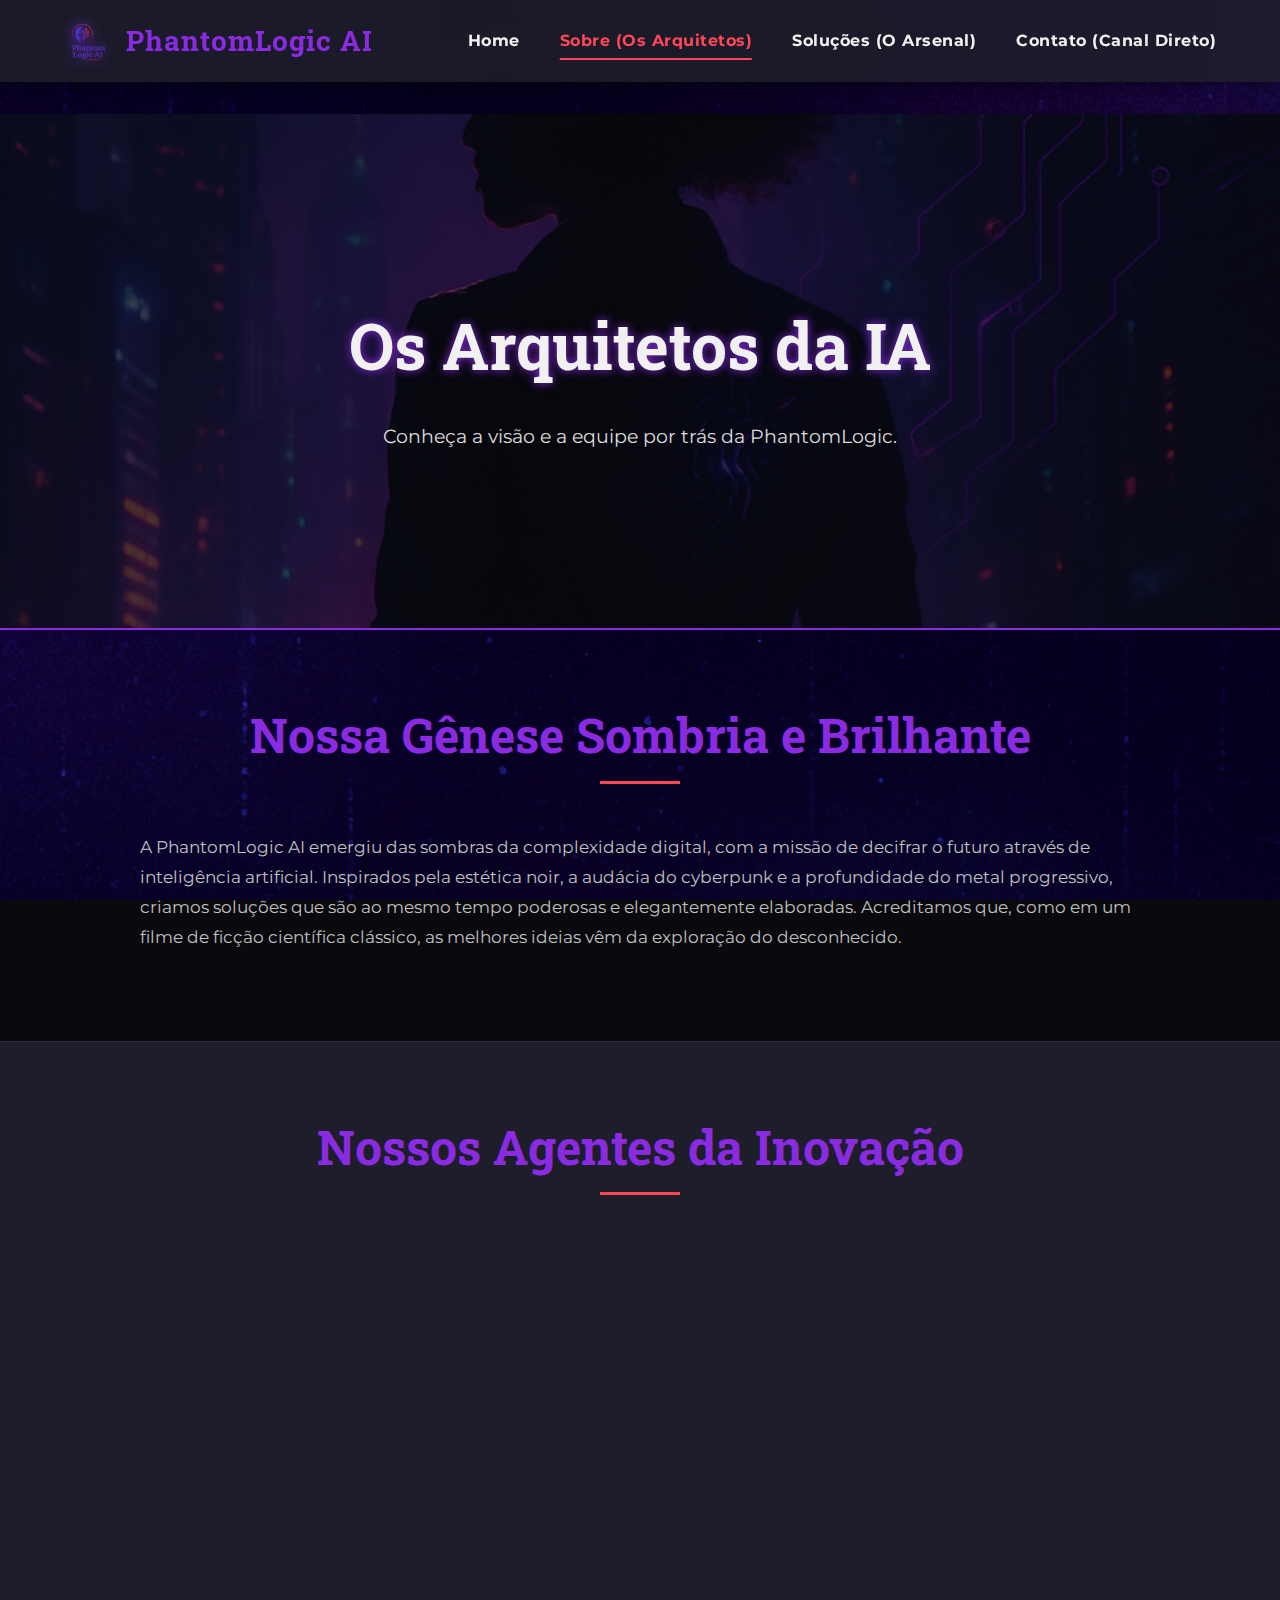
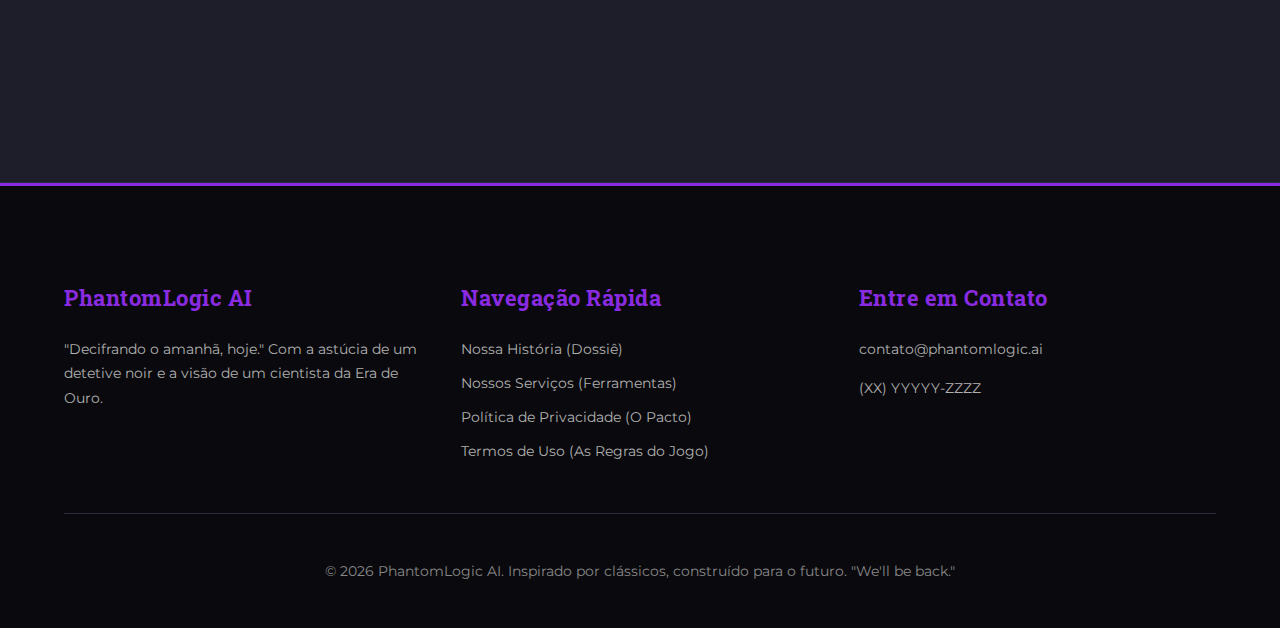
<file: about.html>
<!DOCTYPE html>
<html lang="pt-br">
  <head>
    <meta charset="UTF-8" />
    <meta name="viewport" content="width=device-width, initial-scale=1.0" />
    <title>Sobre Nós - PhantomLogic AI</title>
    <link
      href="https://fonts.googleapis.com/css2?family=Montserrat:wght@400;700&family=Roboto+Slab:wght@700&display=swap"
      rel="stylesheet"
    />
    <link rel="stylesheet" href="css/styles.css" />
    <link rel="stylesheet" href="css/responsive.css" />
    <link
      rel="icon"
      href="assets/images/phantomlogic-logo.png"
      type="image/png"
    />
  </head>
  <body>
    <header class="site-header">
      <div class="header-container">
        <div class="logo-container">
          <img
            src="assets/images/phantomlogic-logo.png"
            alt="PhantomLogic AI Logo"
            class="logo-img"
          />
          <span class="logo-text">PhantomLogic AI</span>
        </div>
        <nav class="main-nav">
          <ul>
            <li><a href="index.html">Home</a></li>
            <li>
              <a href="about.html" class="active">Sobre (Os Arquitetos)</a>
            </li>
            <li><a href="services.html">Soluções (O Arsenal)</a></li>
            <li><a href="index.html#contact">Contato (Canal Direto)</a></li>
          </ul>
        </nav>
        <button
          class="menu-toggle"
          aria-label="Abrir menu"
          aria-expanded="false"
        >
          <span class="icon-open">☰</span>
          <span class="icon-close" style="display: none">✖</span>
        </button>
      </div>
    </header>

    <main class="page-content">
      <section
        class="page-hero"
        style="
          background-image: linear-gradient(
              rgba(10, 10, 14, 0.7),
              rgba(10, 10, 14, 0.7)
            ),
            url('assets/images/hero-cyberpunk-city.png');
        "
      >
        <div class="hero-content">
          <h1 class="glitch" data-text="Os Arquitetos da IA">
            Os Arquitetos da IA
          </h1>
          <p>Conheça a visão e a equipe por trás da PhantomLogic.</p>
        </div>
      </section>

      <section class="company-story content-section">
        <div class="content-container">
          <h2 class="section-title">Nossa Gênese Sombria e Brilhante</h2>
          <p>
            A PhantomLogic AI emergiu das sombras da complexidade digital, com a
            missão de decifrar o futuro através de inteligência artificial.
            Inspirados pela estética noir, a audácia do cyberpunk e a
            profundidade do metal progressivo, criamos soluções que são ao mesmo
            tempo poderosas e elegantemente elaboradas. Acreditamos que, como em
            um filme de ficção científica clássico, as melhores ideias vêm da
            exploração do desconhecido.
          </p>
        </div>
      </section>

      <section class="team-showcase content-section dark-bg-section">
        <div class="content-container">
          <h2 class="section-title">Nossos Agentes da Inovação</h2>
          <div class="team-grid">
            <div class="team-member-card">
              <img
                src="assets/images/avatar-dr-stein.png"
                alt="Dr. Evelyn Reed, Arquiteta de Algoritmos"
                class="team-member-avatar"
              />
              <h3>Dr. Evelyn "Nyx" Reed</h3>
              <p class="member-title">Arquiteta-Chefe de Algoritmos</p>
              <p class="member-bio">
                Com uma mente que tece lógica complexa como as trilhas sonoras
                de Tool, Dr. Reed é a visionária por trás dos nossos sistemas de
                IA mais avançados, buscando sempre a "vingança justa" contra
                problemas insolúveis.
              </p>
            </div>
          </div>
        </div>
      </section>
    </main>

    <footer id="contact" class="site-footer-contact">
      <div class="footer-content">
        <div class="footer-section about-phantom">
          <h4>PhantomLogic AI</h4>
          <p>
            "Decifrando o amanhã, hoje." Com a astúcia de um detetive noir e a
            visão de um cientista da Era de Ouro.
          </p>
        </div>
        <div class="footer-section links">
          <h4>Navegação Rápida</h4>
          <ul>
            <li><a href="about.html">Nossa História (Dossiê)</a></li>
            <li><a href="services.html">Nossos Serviços (Ferramentas)</a></li>
            <li><a href="#">Política de Privacidade (O Pacto)</a></li>
            <li><a href="#">Termos de Uso (As Regras do Jogo)</a></li>
          </ul>
        </div>
        <div class="footer-section contact-info">
          <h4>Entre em Contato</h4>
          <p>
            <a href="mailto:contato@phantomlogic.ai">contato@phantomlogic.ai</a>
          </p>
          <p>(XX) YYYYY-ZZZZ</p>
        </div>
      </div>
      <div class="footer-bottom">
        <p>
          &copy; <span id="currentYear">2025</span> PhantomLogic AI. Inspirado
          por clássicos, construído para o futuro. "We'll be back."
        </p>
      </div>
    </footer>
    <script src="js/main.js"></script>
  </body>
</html>
</file>
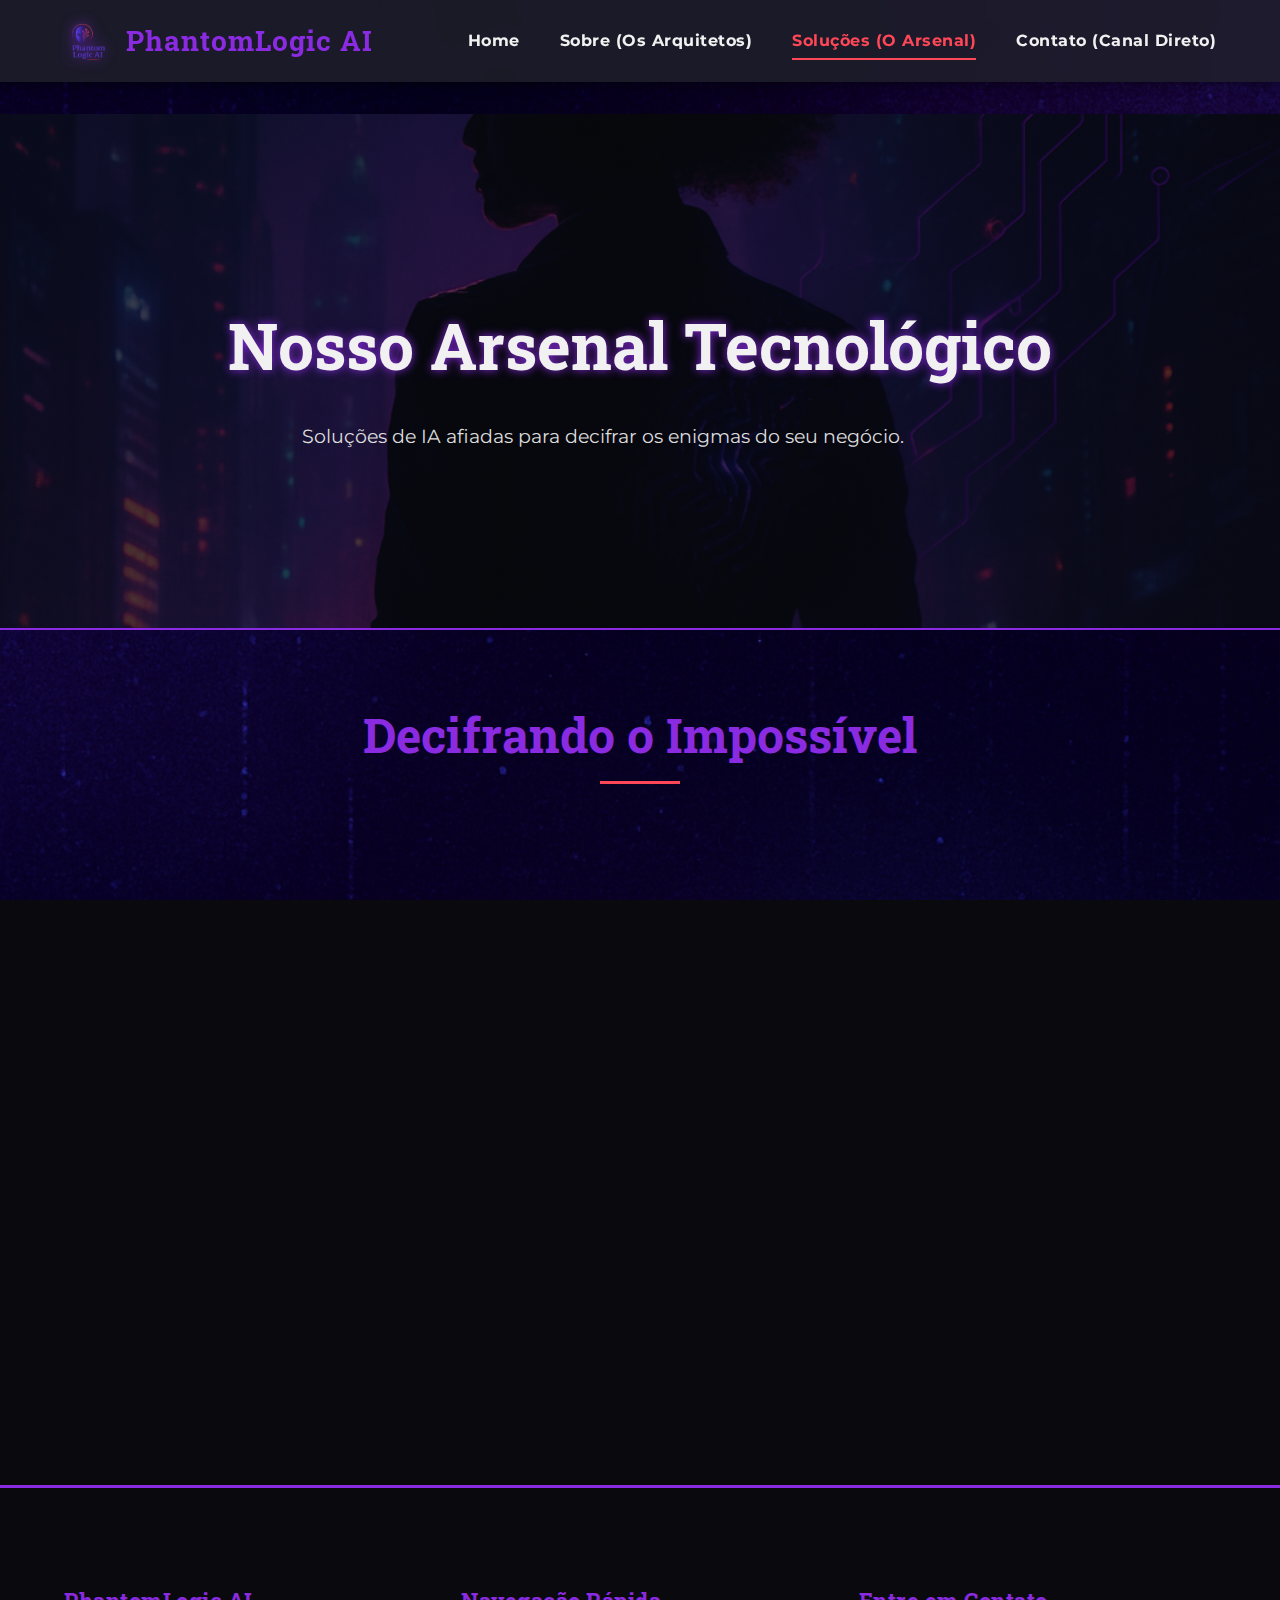
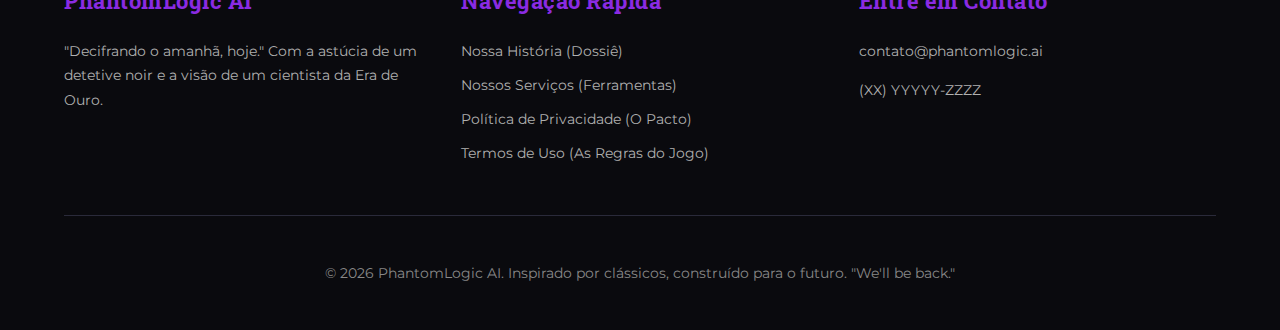
<file: services.html>
<!DOCTYPE html>
<html lang="pt-br">
  <head>
    <meta charset="UTF-8" />
    <meta name="viewport" content="width=device-width, initial-scale=1.0" />
    <title>Soluções IA - PhantomLogic AI</title>
    <link
      href="https://fonts.googleapis.com/css2?family=Montserrat:wght@400;700&family=Roboto+Slab:wght@700&display=swap"
      rel="stylesheet"
    />
    <link rel="stylesheet" href="css/styles.css" />
    <link rel="stylesheet" href="css/responsive.css" />
    <link
      rel="icon"
      href="assets/images/phantomlogic-logo.png"
      type="image/png"
    />
  </head>
  <body>
    <header class="site-header">
      <div class="header-container">
        <div class="logo-container">
          <img
            src="assets/images/phantomlogic-logo.png"
            alt="PhantomLogic AI Logo"
            class="logo-img"
          />
          <span class="logo-text">PhantomLogic AI</span>
        </div>
        <nav class="main-nav">
          <ul>
            <li><a href="index.html">Home</a></li>
            <li><a href="about.html">Sobre (Os Arquitetos)</a></li>
            <li>
              <a href="services.html" class="active">Soluções (O Arsenal)</a>
            </li>
            <li><a href="index.html#contact">Contato (Canal Direto)</a></li>
          </ul>
        </nav>
        <button
          class="menu-toggle"
          aria-label="Abrir menu"
          aria-expanded="false"
        >
          <span class="icon-open">☰</span>
          <span class="icon-close" style="display: none">✖</span>
        </button>
      </div>
    </header>

    <main class="page-content">
      <section
        class="page-hero"
        style="
          background-image: linear-gradient(
              rgba(10, 10, 14, 0.7),
              rgba(10, 10, 14, 0.7)
            ),
            url('assets/images/hero-cyberpunk-city.png');
        "
      >
        <div class="hero-content">
          <h1 class="glitch" data-text="Nosso Arsenal Tecnológico">
            Nosso Arsenal Tecnológico
          </h1>
          <p>Soluções de IA afiadas para decifrar os enigmas do seu negócio.</p>
        </div>
      </section>

      <section class="services-listing content-section">
        <div class="content-container">
          <h2 class="section-title">Decifrando o Impossível</h2>
          <article class="service-item" id="service-deja-vu">
            <div class="service-icon-container">
              <img
                src="assets/images/icon-cassandra-loop.png"
                alt="Análise Preditiva Deja Vu"
                class="service-icon"
              />
            </div>
            <div class="service-details">
              <h3>Análise Preditiva "Deja Vu"</h3>
              <p>
                Nossos algoritmos, tal qual um loop temporal em um filme cult,
                analisam padrões para prever tendências futuras. Ideal para
                empresas que buscam antecipar movimentos de mercado com a
                precisão de um roteiro de ficção científica bem escrito.
              </p>
              <a href="#" class="btn-secondary btn-learn-more"
                >Desvendar "Deja Vu"</a
              >
            </div>
          </article>

          <article class="service-item" id="service-ghostnet">
            <div class="service-icon-container">
              <img
                src="assets/images/icon-ghostnet-shield.png"
                alt="Defesa Cibernética GhostNet"
                class="service-icon"
              />
            </div>
            <div class="service-details">
              <h3>Defesa Cibernética "GhostNet"</h3>
              <p>
                Inspirada na vigilância implacável de thrillers de espionagem e
                na robustez dos heróis de *Streets of Rage*, nossa IA "GhostNet"
                protege seus ativos digitais contra as ameaças mais espectrais
                da dark web.
              </p>
              <a href="#" class="btn-secondary btn-learn-more"
                >Ativar "GhostNet"</a
              >
            </div>
          </article>
        </div>
      </section>
    </main>

    <footer id="contact" class="site-footer-contact">
      <div class="footer-content">
        <div class="footer-section about-phantom">
          <h4>PhantomLogic AI</h4>
          <p>
            "Decifrando o amanhã, hoje." Com a astúcia de um detetive noir e a
            visão de um cientista da Era de Ouro.
          </p>
        </div>
        <div class="footer-section links">
          <h4>Navegação Rápida</h4>
          <ul>
            <li><a href="about.html">Nossa História (Dossiê)</a></li>
            <li><a href="services.html">Nossos Serviços (Ferramentas)</a></li>
            <li><a href="#">Política de Privacidade (O Pacto)</a></li>
            <li><a href="#">Termos de Uso (As Regras do Jogo)</a></li>
          </ul>
        </div>
        <div class="footer-section contact-info">
          <h4>Entre em Contato</h4>
          <p>
            <a href="mailto:contato@phantomlogic.ai">contato@phantomlogic.ai</a>
          </p>
          <p>(XX) YYYYY-ZZZZ</p>
        </div>
      </div>
      <div class="footer-bottom">
        <p>
          &copy; <span id="currentYear">2025</span> PhantomLogic AI. Inspirado
          por clássicos, construído para o futuro. "We'll be back."
        </p>
      </div>
    </footer>
    <script src="js/main.js"></script>
  </body>
</html>
</file>
<file: css/styles.css>
/* css/styles.css */
:root {
  --primary-color: #8a2be2; /* Roxo neon */
  --secondary-color: #1e1e2a; /* Azul escuro/Preto */
  --accent-color: #ff4757; /* Vermelho para destaque */
  --text-color: #f1f1f1;
  --dark-bg: #0a0a0e;
  --card-bg: #171720;
  --font-primary: "Montserrat", sans-serif;
  --font-secondary: "Roboto Slab", serif;
  --primary-color-rgb: 138, 43, 226;
}

body {
  margin: 0;
  font-family: var(--font-primary);
  background-color: var(--dark-bg);
  color: var(--text-color);
  line-height: 1.7;
  font-size: 16px;
  background-image: url("../assets/images/bg-digital-noir-pattern.jpg");
  background-attachment: fixed;
  background-size: cover;
}

/* Header */
.site-header {
  background-color: rgba(30, 30, 42, 0.85); /* secondary-color com alpha */
  backdrop-filter: blur(10px);
  padding: 1rem 0; /* Padding vertical, horizontal será no container */
  position: sticky;
  top: 0;
  z-index: 1000;
  width: 100%;
  box-shadow: 0 2px 10px rgba(0, 0, 0, 0.5);
}

.header-container {
  width: 90%;
  max-width: 1200px;
  margin: 0 auto;
  display: flex;
  justify-content: space-between;
  align-items: center;
}

.logo-container {
  display: flex;
  align-items: center;
}

.logo-img {
  height: 50px;
  margin-right: 12px;
  filter: drop-shadow(0 0 7px var(--primary-color));
}

.logo-text {
  font-family: var(--font-secondary);
  font-size: 1.75rem;
  color: var(--primary-color);
  font-weight: 700;
  letter-spacing: 1px;
}

.main-nav ul {
  display: flex;
  list-style: none;
  margin: 0;
  padding: 0;
  gap: 2.5rem; /* Espaçamento entre itens do menu */
}

.main-nav a {
  color: var(--text-color);
  text-decoration: none;
  font-weight: 700;
  padding: 0.5rem 0;
  position: relative;
  transition: color 0.3s ease;
  letter-spacing: 0.5px;
}

.main-nav a::after {
  content: "";
  position: absolute;
  width: 0;
  height: 2px;
  bottom: -2px;
  left: 50%;
  transform: translateX(-50%);
  background-color: var(--accent-color);
  transition: width 0.4s ease;
}

.main-nav a:hover,
.main-nav a.active {
  color: var(--accent-color);
}

.main-nav a:hover::after,
.main-nav a.active::after {
  width: 100%;
}

.menu-toggle {
  display: none; /* Escondido por padrão, mostrado em responsive.css */
  background: none;
  border: none;
  color: var(--text-color);
  font-size: 2.2rem;
  cursor: pointer;
  padding: 0.5rem;
}

/* Hero Section */
.hero {
  min-height: 85vh;
  display: flex;
  flex-direction: column;
  align-items: center;
  justify-content: center;
  text-align: center;
  padding: 2rem;
  background-size: cover;
  background-position: center center;
  border-bottom: 3px solid var(--primary-color);
  color: var(--text-color);
}

.hero-content h1 {
  font-family: var(--font-secondary);
  font-size: clamp(2.8rem, 6vw, 4.8rem);
  color: var(
    --text-color
  ); /* Texto mais claro para contraste com overlay escuro */
  margin-bottom: 1rem;
  text-shadow: 0 0 12px var(--primary-color), 0 0 25px var(--primary-color);
  font-weight: 700;
}

.hero-content p {
  font-size: clamp(1.1rem, 2.5vw, 1.4rem);
  margin-bottom: 2.5rem;
  max-width: 750px;
  color: #e0e0e0;
  line-height: 1.8;
}

/* Botões */
.btn-primary,
.btn-secondary {
  padding: 0.9rem 2.2rem;
  border-radius: 5px;
  text-decoration: none;
  font-weight: 700;
  transition: all 0.3s ease-in-out;
  display: inline-block;
  border: 2px solid transparent;
  letter-spacing: 0.5px;
  font-size: 1rem;
}

.btn-primary {
  background-color: var(--accent-color);
  color: var(--text-color);
  box-shadow: 0 4px 15px rgba(var(--accent-color), 0.4);
}

.btn-primary:hover {
  background-color: transparent;
  border-color: var(--accent-color);
  color: var(--accent-color);
  transform: translateY(-3px);
  box-shadow: 0 6px 20px rgba(var(--accent-color), 0.5);
}

.btn-secondary {
  background-color: transparent;
  color: var(--primary-color);
  border: 2px solid var(--primary-color);
}

.btn-secondary:hover {
  background-color: var(--primary-color);
  color: var(
    --secondary-color
  ); /* Ou var(--text-color) para melhor contraste */
  transform: translateY(-3px);
  box-shadow: 0 4px 15px rgba(var(--primary-color-rgb), 0.3);
}

/* Seções e Títulos */
.features-section,
.call-to-action {
  padding: 5rem 0; /* Espaçamento vertical, horizontal será no container interno */
}

.section-title {
  text-align: center;
  font-family: var(--font-secondary);
  font-size: clamp(2rem, 5vw, 3rem);
  color: var(--primary-color);
  margin-bottom: 3rem; /* Espaço abaixo do título */
  margin-top: 0; /* Reset margin top */
  padding-bottom: 0.5rem;
  position: relative;
}

.section-title::after {
  /* Linha decorativa sutil */
  content: "";
  position: absolute;
  bottom: 0;
  left: 50%;
  transform: translateX(-50%);
  width: 80px;
  height: 3px;
  background-color: var(--accent-color);
}

/* Features Grid (Cards) */
.features-grid {
  display: grid;
  /* grid-template-columns: repeat(auto-fit, minmax(320px, 1fr)); */
  grid-template-columns: repeat(3, 1fr); /* Forçar 3 colunas em desktop */
  gap: 2.5rem; /* Espaçamento uniforme com gap */
  width: 90%;
  max-width: 1200px;
  margin: 0 auto; /* Centralizar o grid */
}

.feature-card {
  background: var(--card-bg);
  border-radius: 10px;
  overflow: hidden;
  transition: transform 0.35s cubic-bezier(0.175, 0.885, 0.32, 1.275),
    box-shadow 0.35s ease;
  padding: 2.5rem; /* Mais padding interno */
  text-align: center; /* Centralizar conteúdo do card */
  border: 1px solid #2a2a3a;
  box-shadow: 0 8px 20px rgba(0, 0, 0, 0.4);
  display: flex;
  flex-direction: column; /* Para alinhar botão no final */
  justify-content: space-between; /* Para o botão ir para o final */
  min-height: 380px; /* Altura mínima consistente para os cards */
}

.feature-card:hover {
  transform: translateY(-10px) scale(1.03);
  box-shadow: 0 12px 30px rgba(var(--primary-color-rgb), 0.3);
}

.feature-icon {
  width: 70px; /* Tamanho do ícone */
  height: 70px;
  margin: 0 auto 1.5rem auto; /* Centralizar e espaçar */
  object-fit: contain;
  filter: grayscale(30%) opacity(0.9);
  transition: filter 0.3s ease, transform 0.3s ease;
}

.feature-card:hover .feature-icon {
  filter: grayscale(0%) opacity(1);
  transform: scale(1.1);
}

.feature-card h3 {
  font-family: var(--font-secondary);
  color: var(--primary-color);
  font-size: 1.6rem;
  margin-top: 0;
  margin-bottom: 1rem;
}

.feature-card p {
  font-size: 0.95rem;
  line-height: 1.6;
  color: #c0c0c0;
  flex-grow: 1; /* Faz o parágrafo ocupar espaço e empurrar o botão */
  margin-bottom: 1.5rem; /* Espaço antes do botão */
}

.card-btn {
  /* Estilo específico para botões dentro de cards se necessário */
  margin-top: auto; /* Alinha o botão na parte inferior do card flex */
  width: fit-content;
  align-self: center;
}

/* Call to Action Section */
.call-to-action {
  background-color: var(--secondary-color);
  text-align: center;
  border-top: 3px solid var(--accent-color);
  border-bottom: 3px solid var(--accent-color);
}
.cta-content {
  width: 90%;
  max-width: 800px;
  margin: 0 auto;
}
.cta-content h2 {
  font-family: var(--font-secondary);
  font-size: clamp(1.8rem, 4vw, 2.5rem);
  color: var(--accent-color);
  margin-top: 0;
  margin-bottom: 1rem;
}

.cta-content p {
  font-size: 1.1rem;
  margin-bottom: 2rem;
  color: #d0d0d0;
}

/* Footer */
.site-footer-contact {
  background-color: var(--dark-bg);
  color: #b0b0b0;
  padding: 4rem 0 2rem 0; /* Padding vertical, horizontal no container */
  border-top: 3px solid var(--primary-color);
  font-size: 0.9rem;
}

.footer-content {
  display: grid;
  grid-template-columns: repeat(auto-fit, minmax(280px, 1fr));
  gap: 2.5rem;
  width: 90%;
  max-width: 1200px;
  margin: 0 auto 2.5rem auto;
}

.footer-section h4 {
  font-family: var(--font-secondary);
  color: var(--primary-color);
  margin-bottom: 1.2rem;
  font-size: 1.4rem;
  letter-spacing: 0.5px;
}

.footer-section p,
.footer-section ul,
.footer-section li {
  margin-bottom: 0.6rem;
}

.footer-section ul {
  list-style: none;
  padding: 0;
}

.footer-section a {
  color: #b0b0b0;
  text-decoration: none;
  transition: color 0.3s ease, text-shadow 0.3s ease;
}

.footer-section a:hover {
  color: var(--accent-color);
  text-shadow: 0 0 5px var(--accent-color);
}

.footer-bottom {
  text-align: center;
  padding-top: 2rem;
  border-top: 1px solid #2a2a3a; /* Linha sutil */
  width: 90%;
  max-width: 1200px;
  margin: 0 auto;
  font-size: 0.85rem;
  color: #888;
}

/* Efeito Glitch para Título (CSS básico, JS pode controlar a ativação) */
.glitch {
  position: relative;
  /* color: white; */
  /* text-shadow: 0.05em 0 0 rgba(255,0,0,0.75), -0.025em -0.05em 0 rgba(0,255,0,0.75), 0.025em 0.05em 0 rgba(0,0,255,0.75); */
}
/* Animação Glitch (JS pode adicionar/remover classe 'glitching') */
.glitch.glitching::before,
.glitch.glitching::after {
  content: attr(data-text);
  position: absolute;
  top: 0;
  left: 0;
  width: 100%;
  height: 100%;
  overflow: hidden;
  background: transparent; /* Ajustar conforme o fundo da hero */
}
.glitch.glitching::before {
  left: 2px;
  text-shadow: -1.5px 0 var(--accent-color);
  animation: glitch-anim-1 0.8s infinite linear alternate-reverse;
}
.glitch.glitching::after {
  left: -2px;
  text-shadow: 1.5px 0 var(--primary-color); /* Usando cor primária para variação */
  animation: glitch-anim-2 0.8s infinite linear alternate-reverse;
}

@keyframes glitch-anim-1 {
  0%,
  100% {
    clip-path: inset(0 0 0 0);
  }
  20% {
    clip-path: inset(40% 0 61% 0);
  }
  40% {
    clip-path: inset(10% 0 80% 0);
  }
  60% {
    clip-path: inset(90% 0 1% 0);
  }
  80% {
    clip-path: inset(30% 0 75% 0);
  }
}
@keyframes glitch-anim-2 {
  0%,
  100% {
    clip-path: inset(0 0 0 0);
  }
  10% {
    clip-path: inset(80% 0 3% 0);
  }
  30% {
    clip-path: inset(5% 0 90% 0);
  }
  50% {
    clip-path: inset(70% 0 10% 0);
  }
  70% {
    clip-path: inset(0 0 50% 0);
  }
  90% {
    clip-path: inset(45% 0 35% 0);
  }
}

/* css/styles.css - Adições para about.html */
.page-content {
  /* Container principal para páginas internas */
  padding-top: 2rem; /* Evitar sobreposição com header sticky */
}

.page-hero {
  /* Similar à hero da home, mas pode ser mais simples */
  min-height: 50vh;
  display: flex;
  align-items: center;
  justify-content: center;
  text-align: center;
  padding: 2rem;
  background-size: cover;
  background-position: center;
  border-bottom: 2px solid var(--primary-color);
}

.page-hero h1 {
  font-family: var(--font-secondary);
  font-size: clamp(2.5rem, 5vw, 4rem);
  color: var(--text-color);
  margin-bottom: 0.5rem;
  text-shadow: 0 0 10px var(--primary-color);
}

.page-hero p {
  font-size: clamp(1rem, 2vw, 1.2rem);
  color: #ddd;
}

.content-section {
  padding: 4rem 0;
}

.content-container {
  /* Para centralizar conteúdo nas seções */
  width: 90%;
  max-width: 1000px; /* Largura mais contida para texto */
  margin: 0 auto;
}

.content-section p {
  font-size: 1.05rem;
  line-height: 1.8;
  margin-bottom: 1.5rem;
  color: #c0c0c0;
}

.dark-bg-section {
  /* Para seções com fundo escuro contrastante */
  background-color: var(--secondary-color);
  border-top: 1px solid #2a2a3a;
  border-bottom: 1px solid #2a2a3a;
}

.team-grid {
  display: grid;
  grid-template-columns: repeat(auto-fit, minmax(280px, 1fr));
  gap: 2rem;
  margin-top: 2rem;
}

.team-member-card {
  background: var(--card-bg);
  padding: 2rem;
  border-radius: 8px;
  text-align: center;
  border: 1px solid #2a2a3a;
  box-shadow: 0 5px 15px rgba(0, 0, 0, 0.3);
  transition: transform 0.3s ease, box-shadow 0.3s ease;
}
.team-member-card:hover {
  transform: translateY(-8px);
  box-shadow: 0 10px 20px rgba(var(--primary-color-rgb), 0.25);
}

.team-member-avatar {
  width: 150px;
  height: 150px;
  border-radius: 50%;
  object-fit: cover;
  margin: 0 auto 1.5rem auto;
  border: 3px solid var(--primary-color);
  box-shadow: 0 0 15px rgba(var(--primary-color-rgb), 0.5);
}

.team-member-card h3 {
  font-family: var(--font-secondary);
  color: var(--primary-color);
  font-size: 1.5rem;
  margin-bottom: 0.5rem;
}

.member-title {
  font-size: 0.9rem;
  color: var(--accent-color);
  font-style: italic;
  margin-bottom: 1rem;
}

.member-bio {
  font-size: 0.9rem;
  color: #b0b0b0;
}

/* services.html similar structure */
.service-item {
  background: var(--card-bg);
  padding: 2rem;
  border-radius: 8px;
  margin-bottom: 2rem;
  border: 1px solid #2a2a3a;
  box-shadow: 0 5px 15px rgba(0, 0, 0, 0.2);
  display: flex; /* Para alinhar ícone e texto */
  gap: 2rem;
  align-items: flex-start; /* Alinhar no topo */
}

.service-icon-container {
  flex-shrink: 0; /* Ícone não encolhe */
}

.service-icon {
  width: 80px;
  height: 80px;
  object-fit: contain;
  filter: drop-shadow(0 0 5px var(--primary-color));
}

.service-details h3 {
  font-family: var(--font-secondary);
  color: var(--primary-color);
  font-size: 1.8rem;
  margin-top: 0;
  margin-bottom: 0.75rem;
}

.service-details p {
  font-size: 1rem;
  line-height: 1.7;
  margin-bottom: 1rem;
}
.btn-learn-more {
  font-size: 0.9rem;
  padding: 0.6rem 1.2rem;
}
</file>
<file: css/responsive.css>
/* css/responsive.css */

/* Telas Médias (Tablets em paisagem, desktops menores) */
@media screen and (max-width: 992px) {
  .header-container,
  .features-grid,
  .footer-content,
  .content-container {
    width: 90%; /* Manter um bom padding lateral */
  }

  .main-nav ul {
    gap: 1.8rem;
  }
  .logo-text {
    font-size: 1.5rem;
  }
  .logo-img {
    height: 45px;
  }

  .features-grid {
    grid-template-columns: repeat(
      auto-fit,
      minmax(300px, 1fr)
    ); /* Cards começam a se ajustar */
  }
  .feature-card {
    padding: 2rem;
  }
  .feature-card h3 {
    font-size: 1.4rem;
  }

  .service-item {
    flex-direction: column;
    align-items: center;
    text-align: center;
  }
  .service-icon-container {
    margin-bottom: 1rem;
  }
  .service-details {
    align-items: center;
    display: flex;
    flex-direction: column;
  }
}

/* Telas Pequenas (Tablets em retrato, Smartphones) */
@media screen and (max-width: 768px) {
  .site-header {
    padding: 0.8rem 0;
  }
  .header-container {
    flex-wrap: wrap; /* Permite que o menu toggle vá para baixo se necessário */
    justify-content: space-between; /* Garante logo à esquerda e toggle à direita */
  }
  .logo-container {
    /* O logo pode precisar de ajuste fino aqui se o texto for muito longo */
  }
  .logo-text {
    /* Pode ser necessário ocultar ou diminuir drasticamente em telas muito pequenas */
  }

  .main-nav {
    display: none; /* Esconder o menu principal */
    position: absolute;
    top: 100%; /* Abaixo do header */
    left: 0;
    width: 100%;
    background-color: rgba(
      var(--secondary-color-rgb, 30, 30, 42),
      0.98
    ); /* Usando a variável se existir, senão fallback */
    backdrop-filter: blur(8px);
    padding: 1rem 0;
    box-shadow: 0 5px 10px rgba(0, 0, 0, 0.3);
    z-index: 999; /* Para ficar sobre o conteúdo abaixo */
  }
  .main-nav.active {
    /* Classe adicionada por JS */
    display: block;
  }
  .main-nav ul {
    flex-direction: column;
    align-items: center;
    gap: 0; /* Remover gap para controle total com padding nos <li> */
  }
  .main-nav ul li {
    width: 100%;
  }
  .main-nav ul li a {
    display: block;
    padding: 1rem 5%; /* Padding para toque fácil e ocupar largura */
    text-align: center;
    border-bottom: 1px solid rgba(var(--primary-color-rgb, 138, 43, 226), 0.2);
  }
  .main-nav ul li:last-child a {
    border-bottom: none;
  }
  .main-nav a::after {
    /* Remover sublinhado animado no mobile */
    display: none;
  }

  .menu-toggle {
    display: block; /* Mostrar o botão hamburger */
  }

  .hero {
    min-height: 60vh;
    padding: 1.5rem;
  }
  .hero-content h1 {
    font-size: clamp(2rem, 8vw, 3rem);
  }
  .hero-content p {
    font-size: clamp(0.9rem, 4vw, 1.1rem);
  }

  .section-title {
    font-size: clamp(1.8rem, 6vw, 2.5rem);
    margin-bottom: 2rem;
  }

  .features-grid {
    grid-template-columns: 1fr; /* Uma coluna para os cards */
    gap: 1.5rem;
  }
  .feature-card {
    min-height: auto; /* Resetar min-height para conteúdo fluir */
  }

  .call-to-action {
    padding: 3rem 0;
  }

  .footer-content {
    grid-template-columns: 1fr; /* Uma coluna no footer */
    text-align: center;
  }
  .footer-section {
    margin-bottom: 1.5rem;
  }
  .footer-section h4 {
    font-size: 1.3rem;
  }

  /* Ajustes para about.html e services.html em mobile */
  .team-grid {
    grid-template-columns: 1fr;
  }
}

/* Telas Muito Pequenas (ajustes finos) */
@media screen and (max-width: 480px) {
  .logo-img {
    height: 40px;
  }
  .logo-text {
    font-size: 1.3rem; /* Ou até mesmo display: none; para mais espaço */
  }
  .btn-primary,
  .btn-secondary {
    padding: 0.8rem 1.5rem;
    font-size: 0.9rem;
  }
  .hero-content h1 {
    font-size: clamp(1.8rem, 7vw, 2.5rem);
  }
  .hero-content p {
    font-size: clamp(0.85rem, 3.5vw, 1rem);
  }
}
</file>
